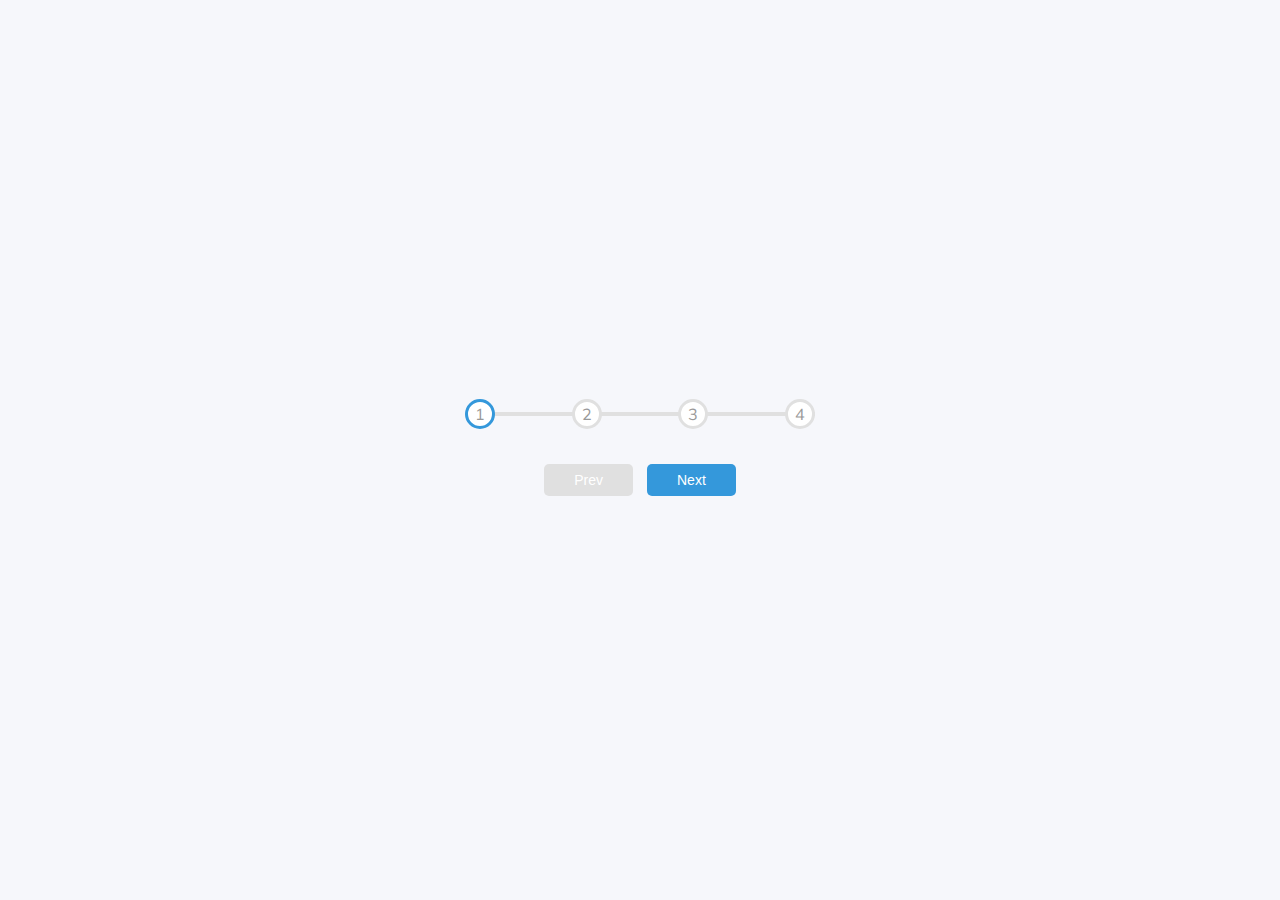
<file: 02. Progress steps/index.html>
<!DOCTYPE html>
<html lang="en">
	<head>
		<meta charset="UTF-8" />
		<meta http-equiv="X-UA-Compatible" content="IE=edge" />
		<meta name="viewport" content="width=device-width, initial-scale=1.0" />
		<title>steps</title>
		<link rel="stylesheet" href="./style.css" />
	</head>
	<body>
		<div class="container">
			<div class="progress-container">
				<div class="progress" id="progress"></div>
				<div class="circle active">1</div>
				<div class="circle">2</div>
				<div class="circle">3</div>
				<div class="circle">4</div>
			</div>

			<button class="btn" id="prev" disabled>Prev</button>
			<button class="btn" id="next">Next</button>
		</div>
		<script src="./main.js"></script>
	</body>
</html>
</file>
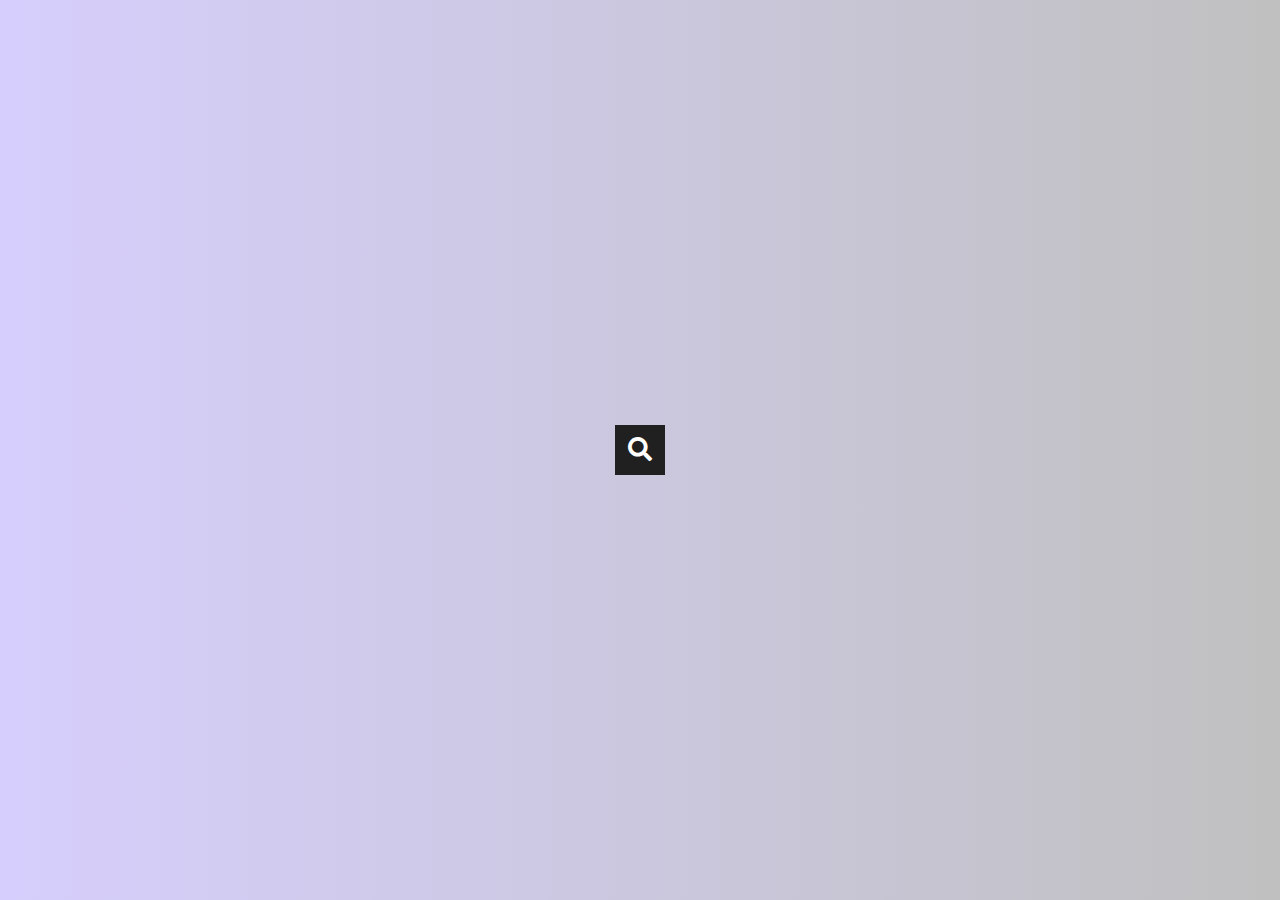
<file: 03.Hidden Search button/index.html>
<!DOCTYPE html>
<html lang="en">
	<head>
		<meta charset="UTF-8" />
		<meta http-equiv="X-UA-Compatible" content="IE=edge" />
		<meta name="viewport" content="width=device-width, initial-scale=1.0" />
		<title>Document</title>
		<link rel="stylesheet" href="style.css" />
		<link
			rel="stylesheet"
			href="https://cdnjs.cloudflare.com/ajax/libs/font-awesome/5.15.4/css/all.min.css"
			integrity="sha512-1ycn6IcaQQ40/MKBW2W4Rhis/DbILU74C1vSrLJxCq57o941Ym01SwNsOMqvEBFlcgUa6xLiPY/NS5R+E6ztJQ=="
			crossorigin="anonymous"
			referrerpolicy="no-referrer"
		/>
	</head>
	<body>
		<div class="search">
			<input type="text" class="input" placeholder="search here..." />
			<button class="btn">
				<i class="fas fa-search"></i>
			</button>
		</div>
		<script src="./main.js"></script>
	</body>
</html>
</file>
<file: 02. Progress steps/style.css>
@import url('https://fonts.googleapis.com/css?family=Muli&display=swap');

* {
	box-sizing: border-box;
}
body {
	background-color: #f6f7fb;
	font-family: 'Muli', sans-serif;
	display: flex;
	height: 100vh;
	justify-content: center;
	align-items: center;
	overflow: hidden;
	margin: 0;
}

.container {
	text-align: center;
}
.progress-container {
	display: flex;
	justify-content: space-between;
	position: relative;
	margin-bottom: 30px;
	max-width: 100%;
	width: 350px;
}

.progress-container::before {
	content: '';
	background-color: #e0e0e0;
	position: absolute;
	top: 50%;
	left: 0;
	height: 4px;
	width: 100%;
	transform: translateY(-50%);
	z-index: -1;
	/* transition: 0.4s ease; */
}

.progress {
	background-color: #3498db;
	position: absolute;
	top: 50%;
	left: 0;
	height: 4px;
	width: 0%;
	transform: translateY(-50%);
	z-index: -1;
	transition: 0.4s ease;
}
.circle {
	background-color: #fff;
	color: #999;
	border-radius: 50%;
	height: 30px;
	width: 30px;
	display: flex;
	align-items: center;
	justify-content: center;
	border: 3px solid #e0e0e0;
}

.circle.active {
	border-color: #3498db;
}

.btn {
	background-color: #3498db;
	border: none;
	color: #fff;
	border-radius: 5px;
	cursor: pointer;
	padding: 8px 30px;
	margin: 5px;
	font-size: 14px;
}

.btn:active {
	transform: scale(0.98);
}

btn:focus {
	outline: none;
}

.btn:disabled {
	background-color: #e0e0e0;
	cursor: not-allowed;
}
</file>
<file: 03.Hidden Search button/style.css>
* {
	box-sizing: border-box;
}

body {
	background-image: linear-gradient(90deg, #d6cefc, rgb(192, 192, 192));
	font-family: 'Courier New', Courier, monospace;
	display: flex;
	height: 100vh;
	align-items: center;
	justify-content: center;
	overflow: hidden;
	margin: 0;
}

.search {
	position: relative;
	height: 50px;
}
.search .input {
	background-color: #fff;
	border: 0;
	font-size: 1rem;
	padding: 15px;
	height: 50px;
	width: 50px;
	transition: width 0.3s ease;
}

.btn {
	background-color: rgb(32, 32, 32);
	color: #fff;
	border: 0;
	cursor: pointer;
	font-size: 24px;
	position: absolute;
	left: 0;
	top: 0;
	height: 50px;
	width: 50px;
	transition: transfrom 0.3s ease;
}

.btn:focus,
.input.focus {
	outline: none;
}

.search.active .input {
	width: 200px;
}
.search.active .btn {
	transform: translateX(198px);
}
</file>
